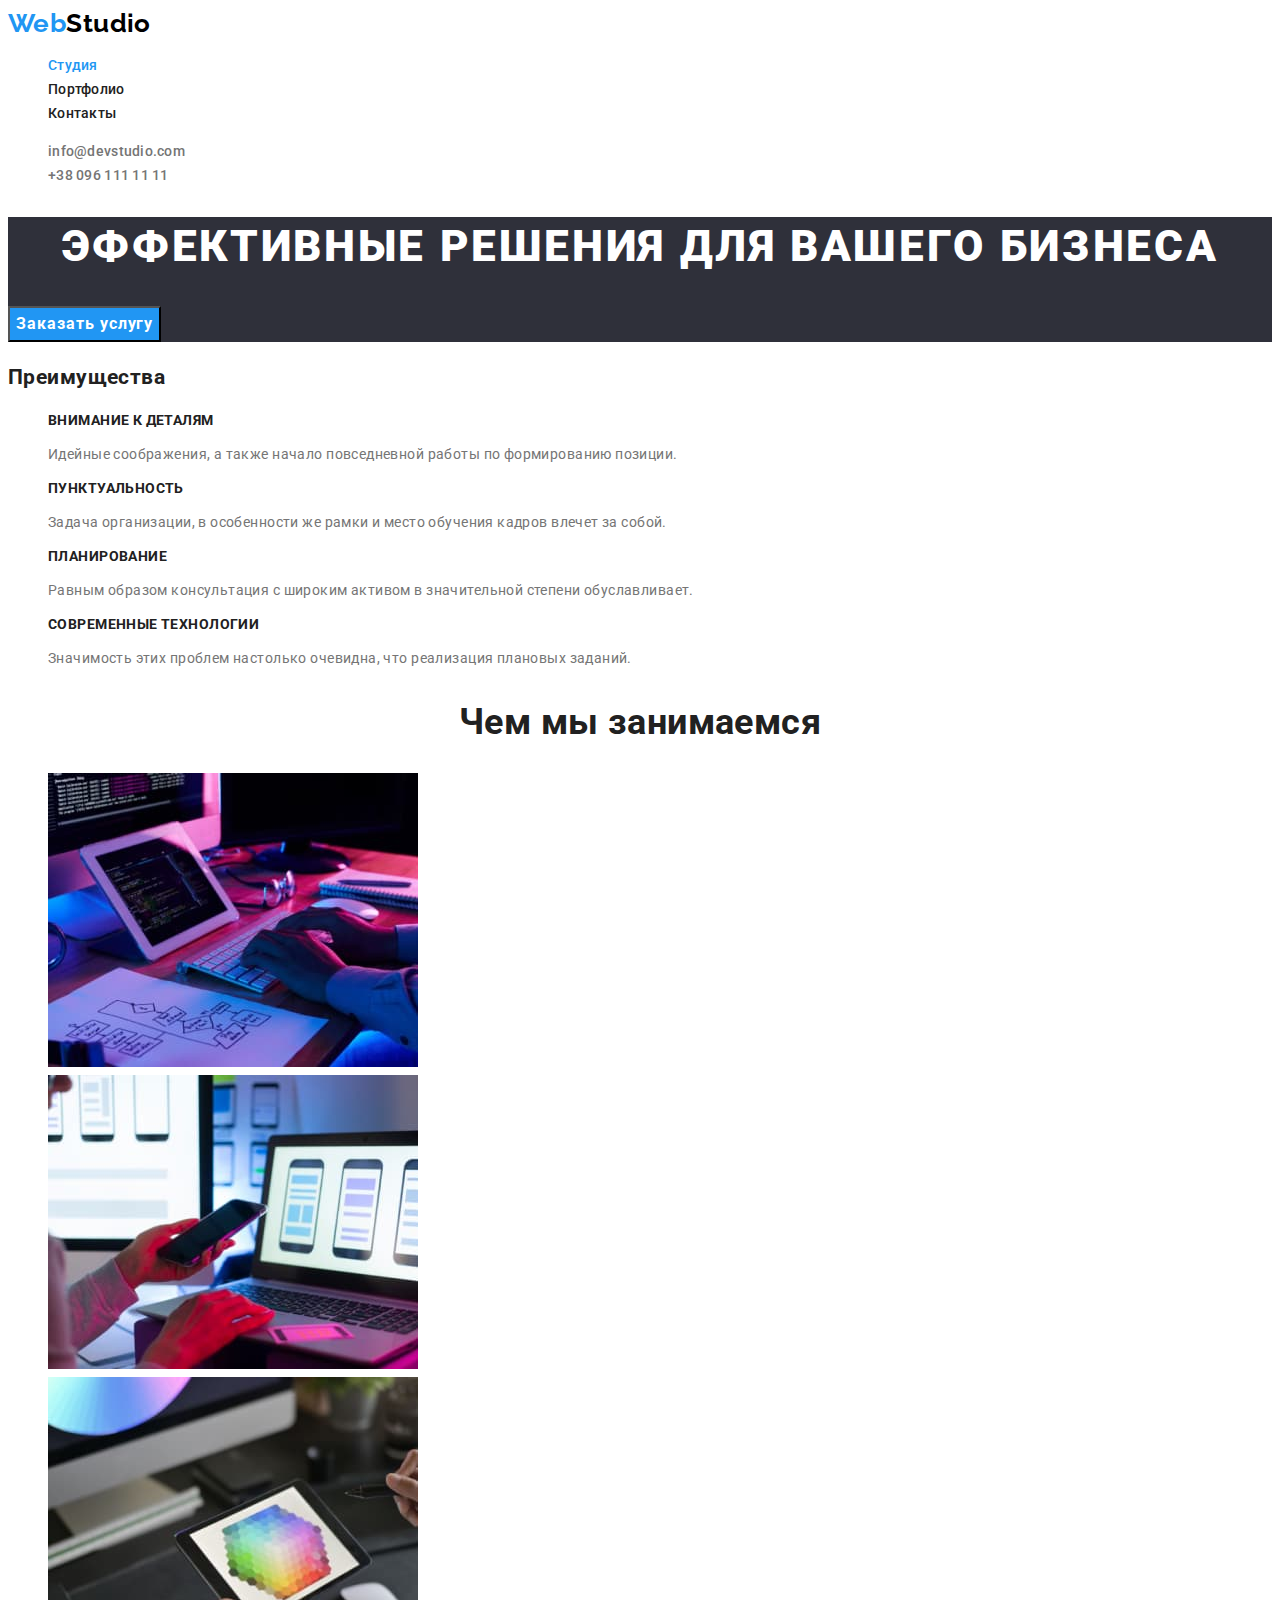
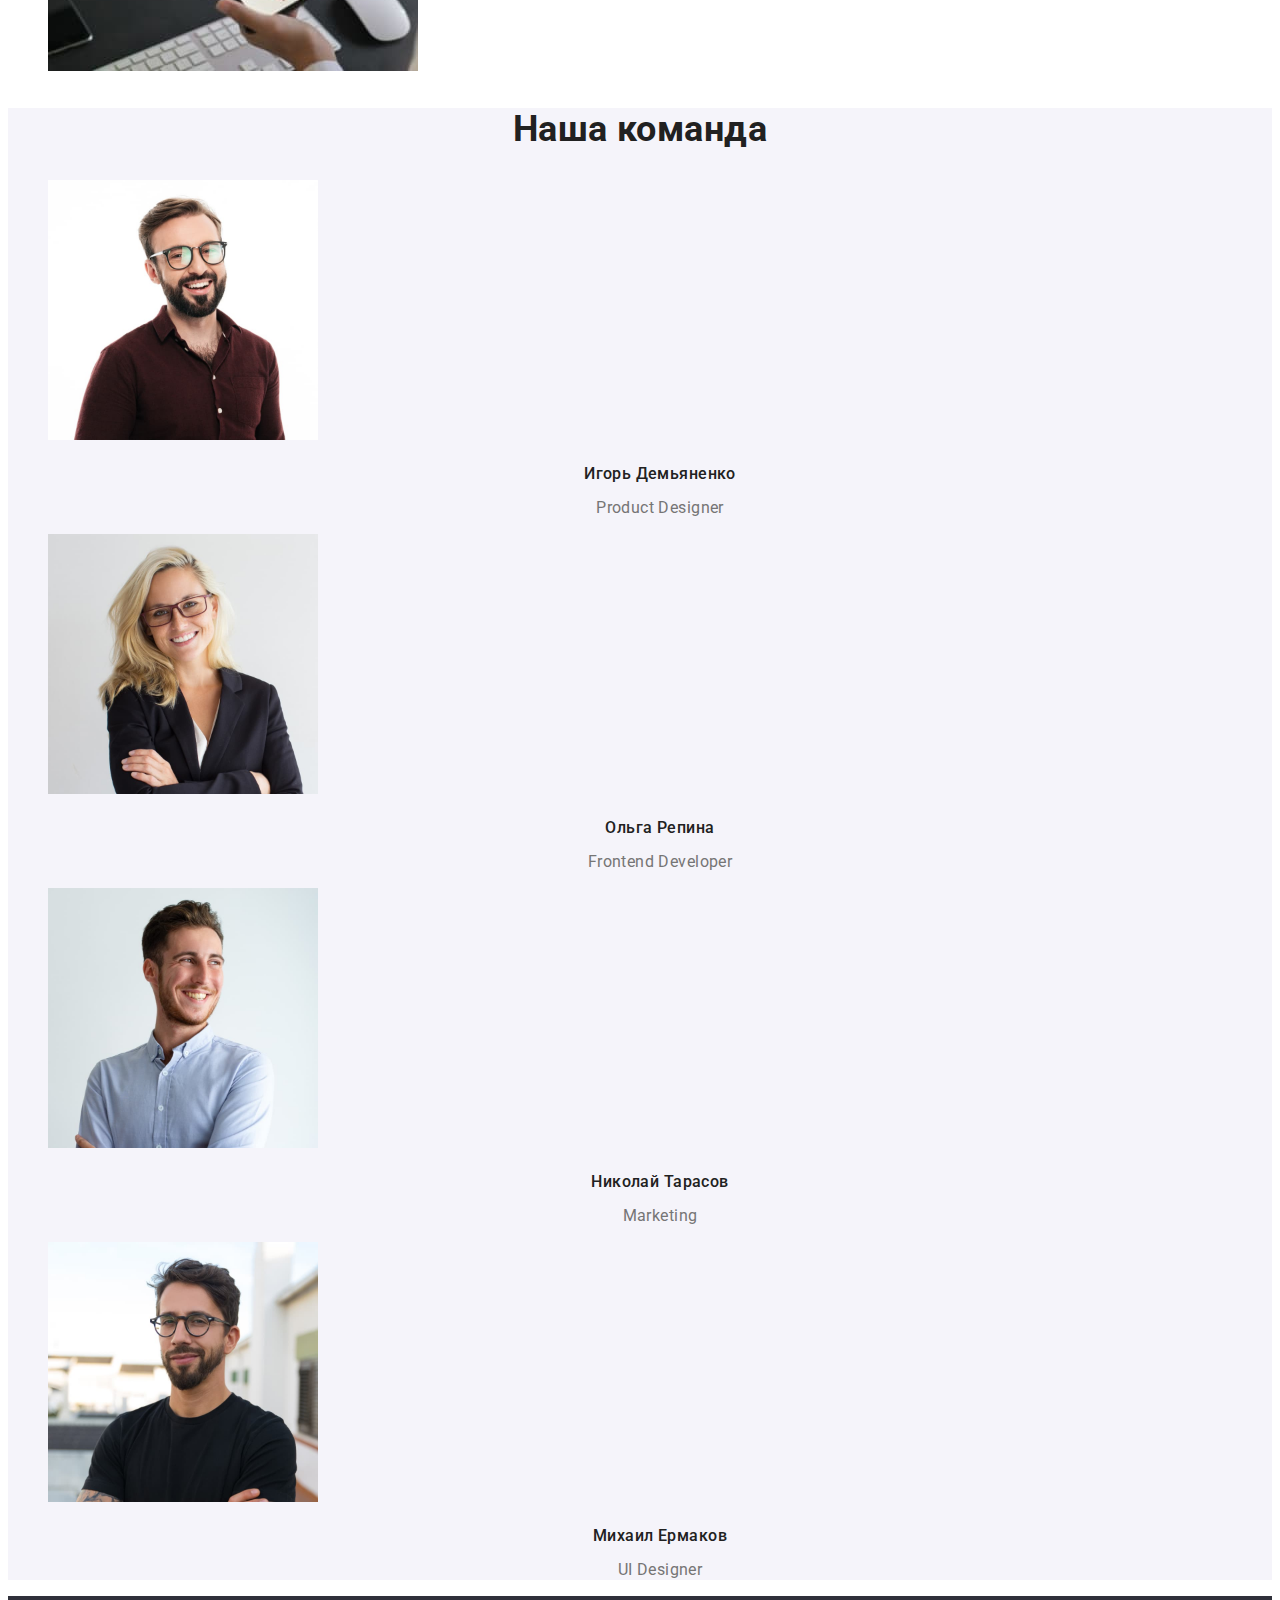
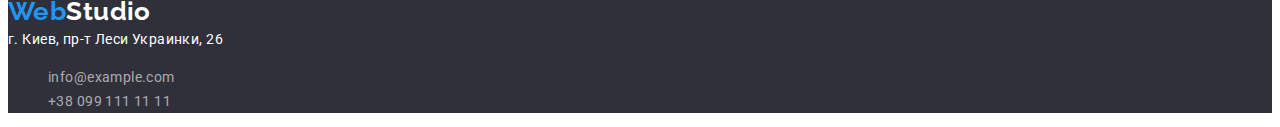
<file: index.html>
<!DOCTYPE html>
<html lang="ru">
<head>
    <meta charset="UTF-8">
    <meta http-equiv="X-UA-Compatible" content="IE=edge">
    <meta name="viewport" content="width=device-width, initial-scale=1.0">
    <title>Студия</title>
    <link href="https://fonts.googleapis.com/css2?family=Raleway:wght@700&family=Roboto:wght@400;500;700;900&display=swap" rel="stylesheet"/>
    <link rel="stylesheet" href="./css/styles.css">
</head>
<body>
    <!-- Шапка сайта -->
    <header>
    
        <nav>
            <a href="./index.html" class="logo link"> <span class="logo-accent">Web</span>Studio</a>
            <ul class="list">
                <li> <a href="./index.html" class="nav-link link current">Студия</a> </li>
                <li> <a href="./portfolio.html" class="nav-link link">Портфолио</a> </li>
                <li> <a href="" class="nav-link link">Контакты</a> </li>
            </ul>
        </nav>
        <ul class="list">
            <li> <a href="mailto:info@devstudio.com" class="contacts link">info@devstudio.com</a> </li>
            <li> <a href="tel:+380961111111" class="contacts link">+38 096 111 11 11</a> </li>
        </ul>
    
    </header>


    <!-- Основная часть -->
    <main>
        <!-- Герой -->
        <section class="hero">
            <h1 class="title-hero">Эффективные решения для вашего бизнеса</h1>
            <button type="button" class="button-hero">Заказать услугу</button>
        </section>

        <!-- Преимущества -->
        <section>
            <h2 class="no-title">Преимущества</h2>
            <ul class="list">
                <li>
                    <h3 class="advantage-title">Внимание к деталям</h3>
                    <p>Идейные соображения, а также начало повседневной работы по формированию позиции.</p>
                </li>
                <li>
                    <h3 class="advantage-title">Пунктуальность</h3>
                    <p>Задача организации, в особенности же рамки и место обучения кадров влечет за собой.</p>
                </li>
                <li>
                    <h3 class="advantage-title">Планирование</h3>
                    <p>Равным образом консультация с широким активом в значительной степени обуславливает.</p>
                </li>
                <li>
                    <h3 class="advantage-title">Современные технологии</h3>
                    <p>Значимость этих проблем настолько очевидна, что реализация плановых заданий.</p>
                </li>
            </ul>
        </section>

        <!-- Чем мы занимаемся -->
        <section>
            <h2 class="section-title">Чем мы занимаемся</h2>
            <ul class="list">
                <li>
                    <img src="./images/img1.jpg" alt="Разработка десктопных приложений" width="370">
                </li>
                <li>
                    <img src="./images/img2.jpg" alt="Разработка мобильных приложений" width="370">
                </li>
                <li>
                    <img src="./images/img3.jpg" alt="Дизайн визуального оформления" width="370">
                </li>
            </ul>
        </section>

        <!-- Наша команда -->
        <section class="team">
            <h2 class="section-title">Наша команда</h2>
            <ul class="list">
                <li>
                    <img src="./images/photo1.jpg" alt="Игорь Демьяненко" width="270">
                    <h3 class="team-title">Игорь Демьяненко</h3>
                    <p class="team-position">Product Designer</p>
                </li>
                <li>
                    <img src="./images/photo2.jpg" alt="Ольга Репина" width="270">
                    <h3 class="team-title">Ольга Репина</h3>
                    <p class="team-position">Frontend Developer</p>
                </li>
                <li>
                    <img src="./images/photo3.jpg" alt="Николай Тарасов" width="270">
                    <h3 class="team-title">Николай Тарасов</h3>
                    <p class="team-position">Marketing</p>
                </li>
                <li>
                    <img src="./images/photo4.jpg" alt="Михаил Ермаков" width="270">
                    <h3 class="team-title">Михаил Ермаков</h3>
                    <p class="team-position">UI Designer</p>
                </li>
            </ul>
        </section>

    </main>

    <!-- Подвал сайта -->
    <footer>
        <a href="./index.html" class="logo link"> <span class="logo-accent">Web</span>Studio</a>
        <address>г. Киев, пр-т Леси Украинки, 26</address>
        <ul class="list">
            <li> <a href="mailto:info@example.com" class="contacts link">info@example.com</a> </li>
            <li> <a href="tel:+380991111111" class="contacts link">+38 099 111 11 11</a> </li>
        </ul>
    </footer>

</body>
</html>
</file>
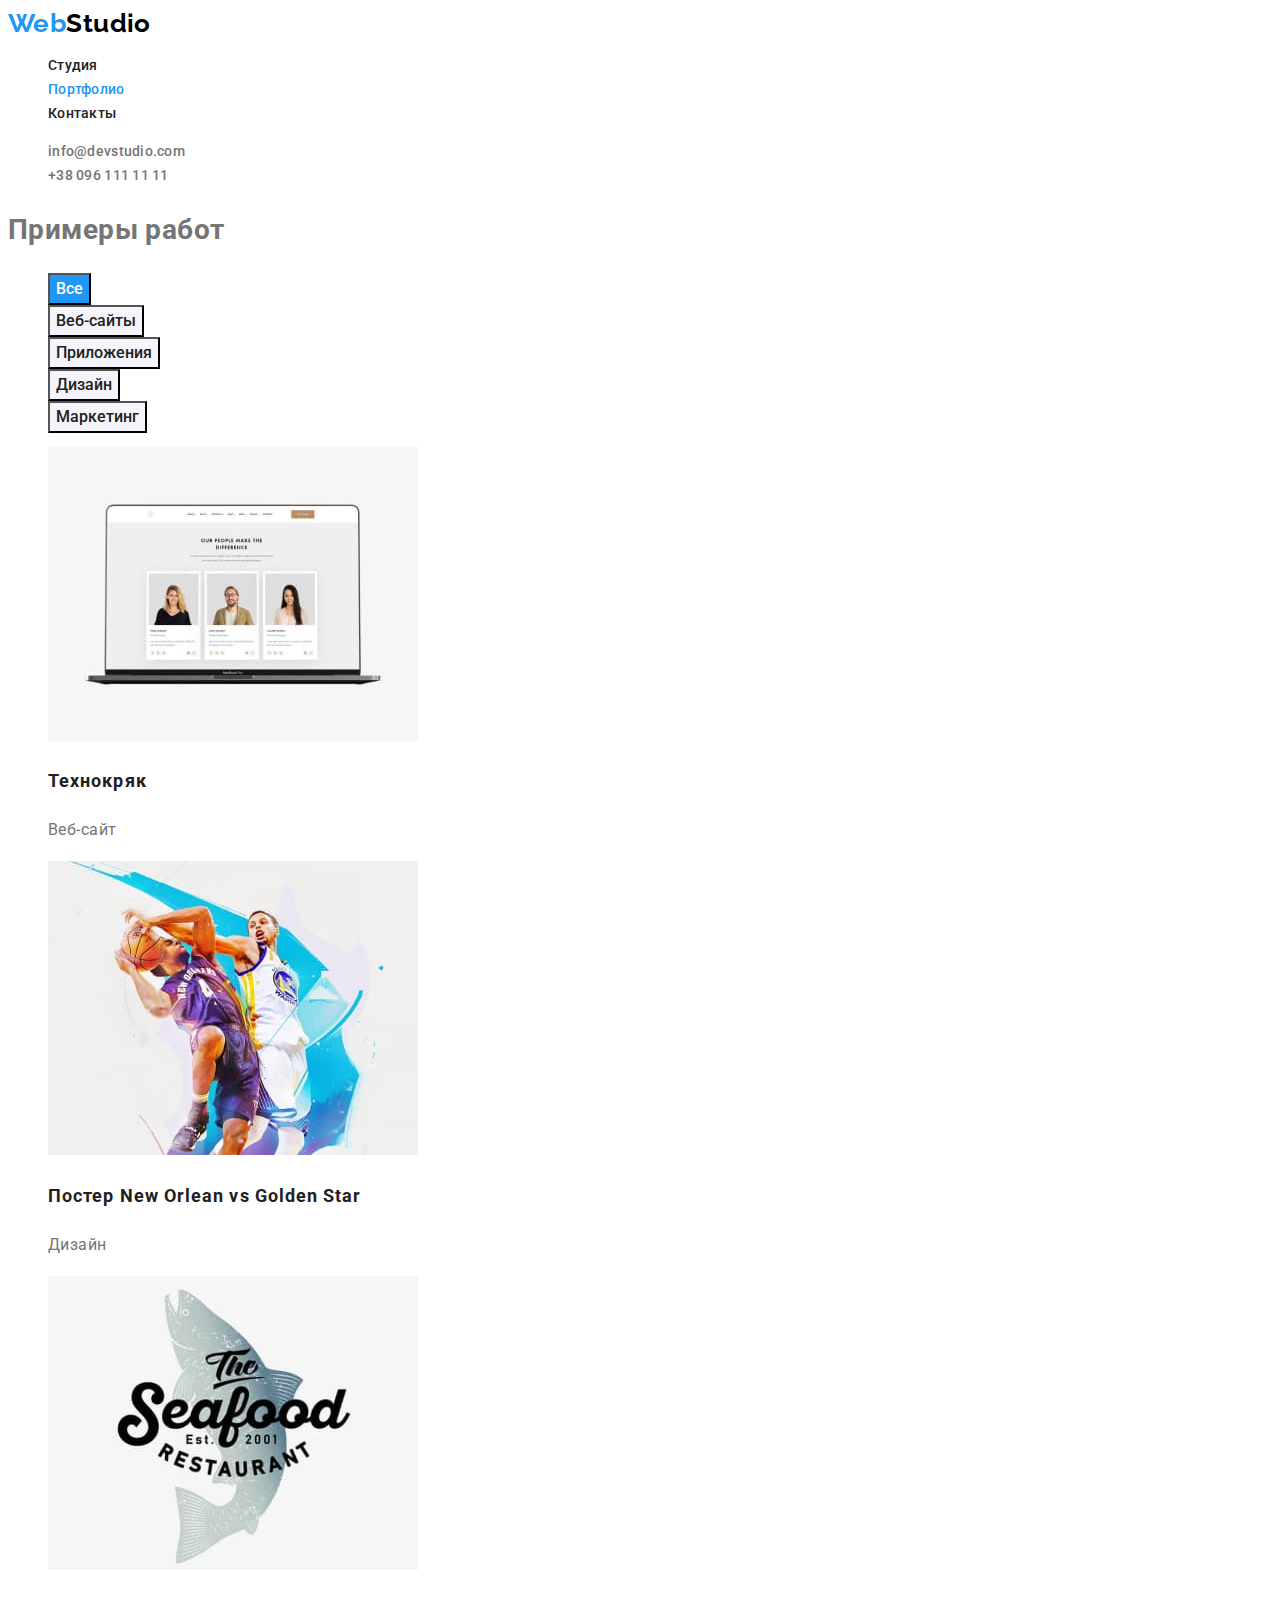
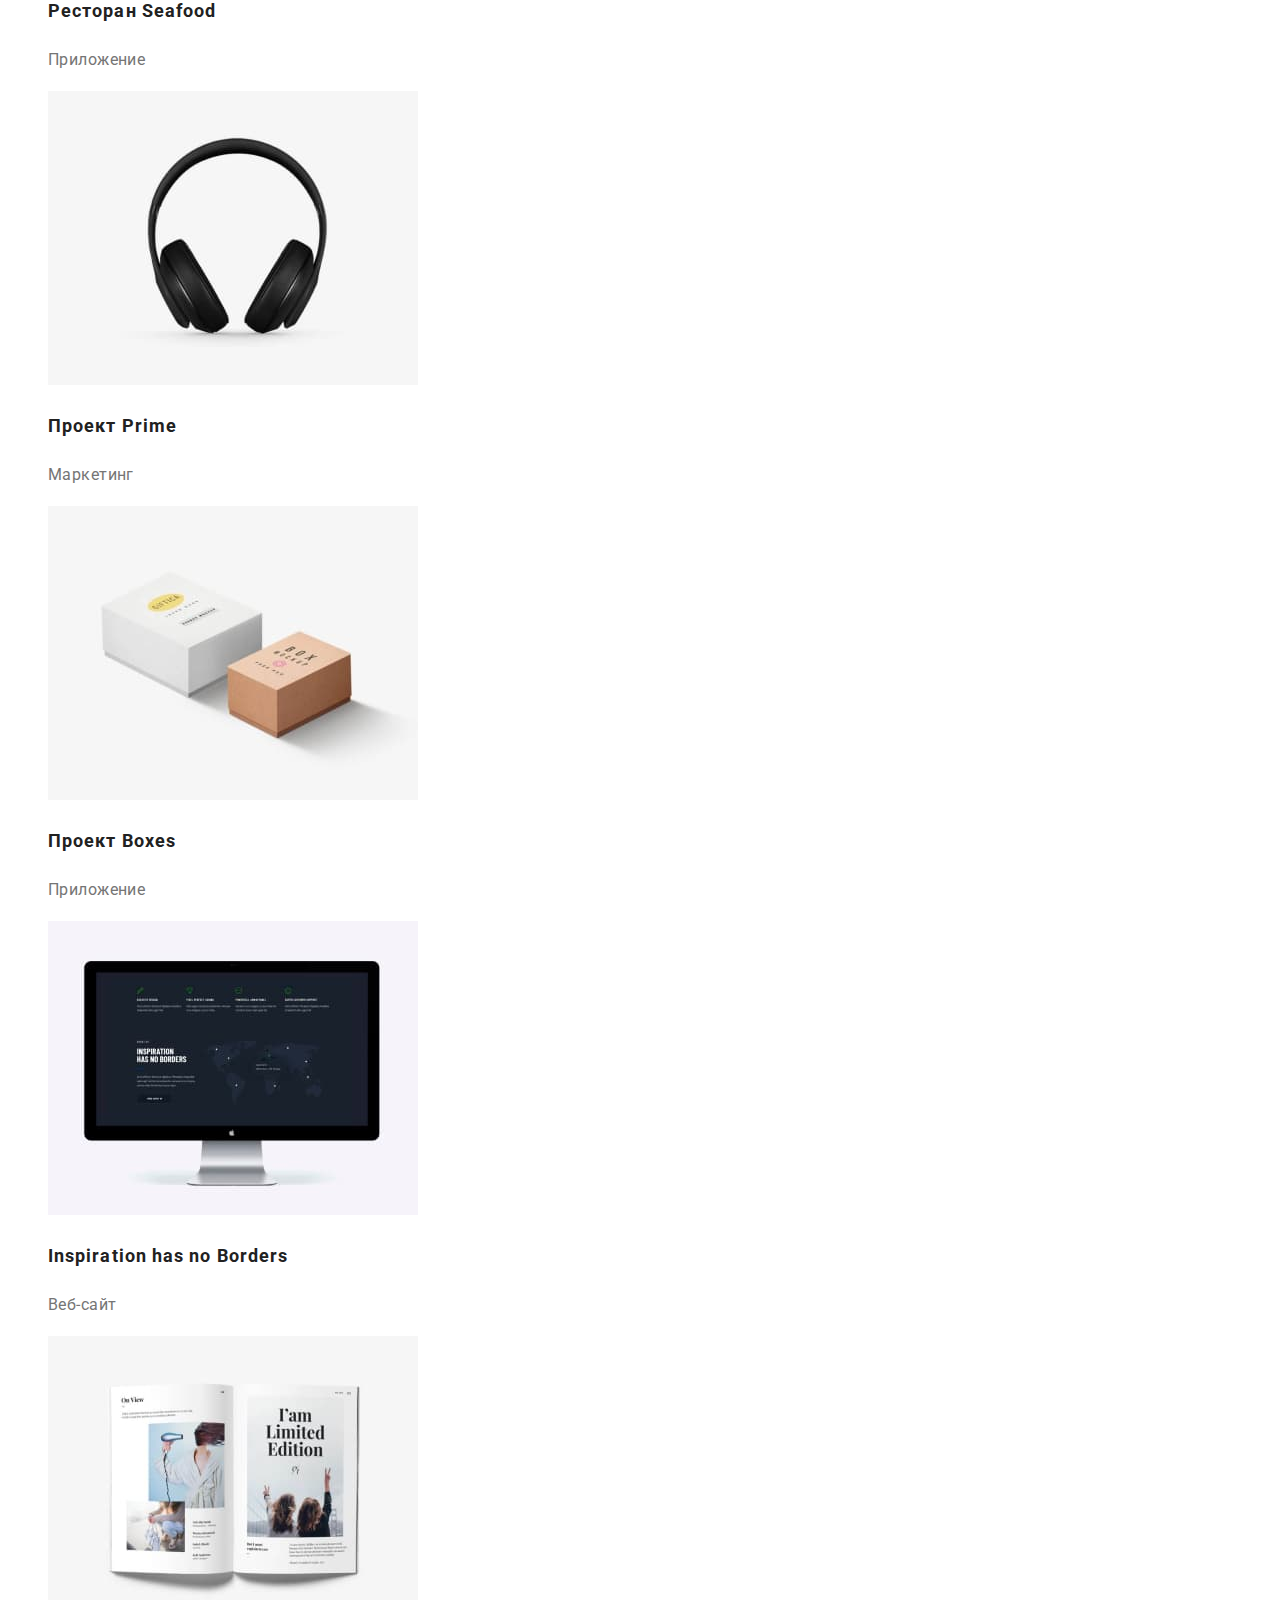
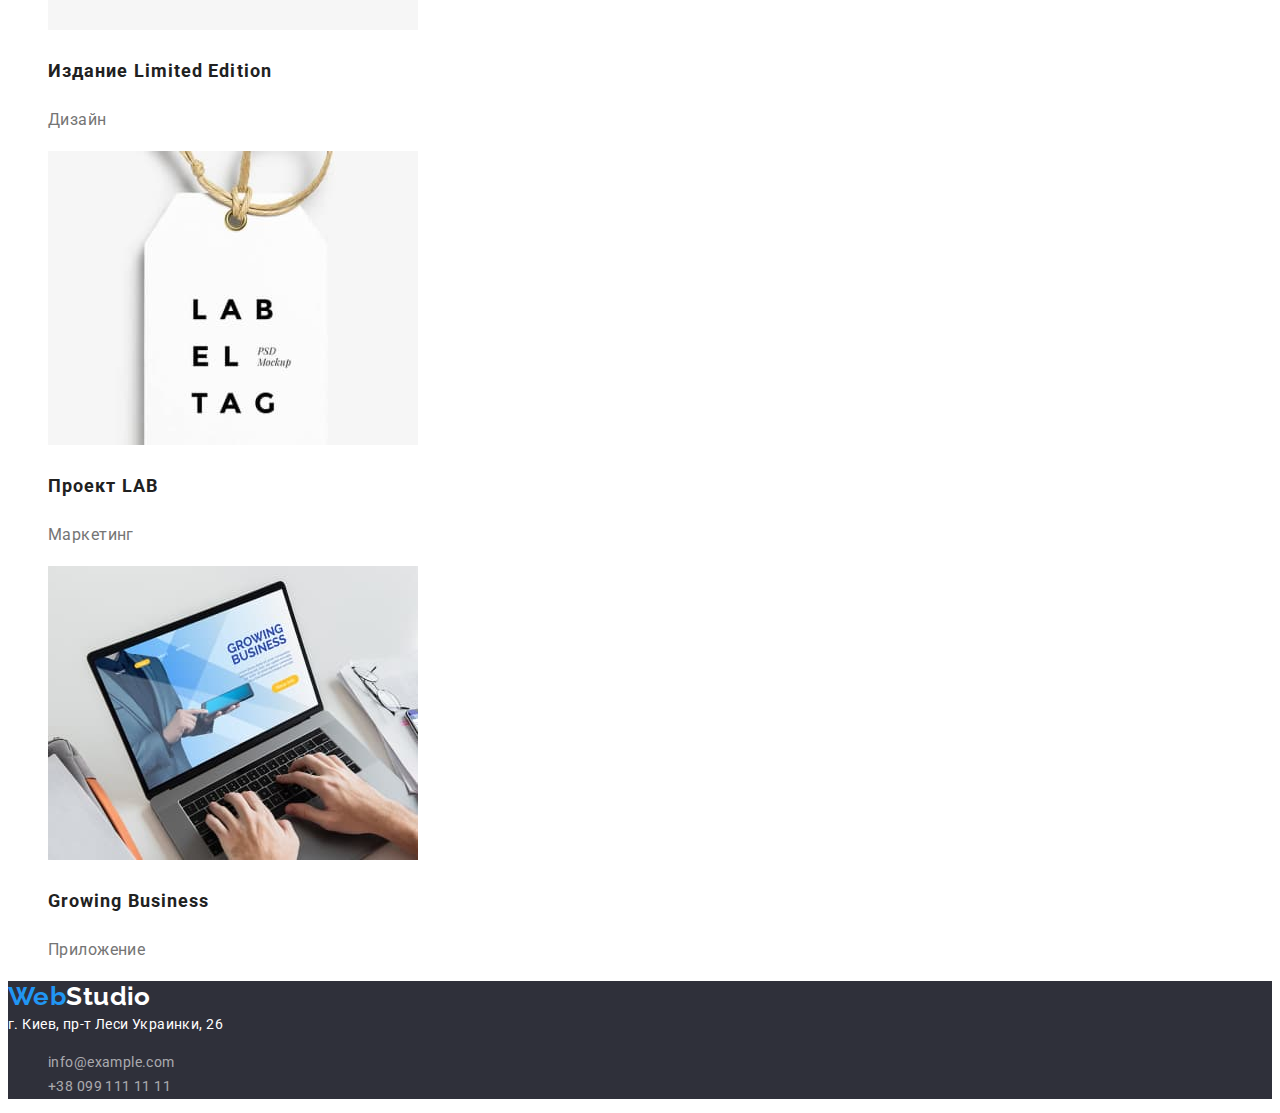
<file: portfolio.html>
<!DOCTYPE html>
<html lang="ru">

<head>
    <meta charset="UTF-8">
    <meta http-equiv="X-UA-Compatible" content="IE=edge">
    <meta name="viewport" content="width=device-width, initial-scale=1.0">
    <title>Портфолио</title>
    <link href="https://fonts.googleapis.com/css2?family=Raleway:wght@700&family=Roboto:wght@400;500;700;900&display=swap" rel="stylesheet"/>
    <link rel="stylesheet" href="./css/styles.css">
</head>

<body>
    <!-- Шапка сайта -->
    <header>

        <nav>
            <a href="./index.html" class="logo link"> <span class="logo-accent">Web</span>Studio</a>
            <ul class="list">
                <li> <a href="./index.html" class="nav-link link">Студия</a> </li>
                <li> <a href="./portfolio.html" class="nav-link link current">Портфолио</a> </li>
                <li> <a href="" class="nav-link link">Контакты</a> </li>
            </ul>
        </nav>
        <ul class="list">
            <li> <a href="mailto:info@devstudio.com" class="contacts link">info@devstudio.com</a> </li>
            <li> <a href="tel:+380961111111" class="contacts link">+38 096 111 11 11</a> </li>
        </ul>

    </header>

    <!-- Основная часть -->
    <main>
        <section>
            <h1 class="no-title">Примеры работ</h1>
            <ul class="list">
                <li> <button type="button" class="work-filter active">Все</button> </li>
                <li> <button type="button" class="work-filter">Веб-сайты</button> </li>
                <li> <button type="button" class="work-filter">Приложения</button> </li>
                <li> <button type="button" class="work-filter">Дизайн</button> </li>
                <li> <button type="button" class="work-filter">Маркетинг</button> </li>
            </ul>

            <ul class="list">
                <li> <a href="" class="link">
                    <img src="./images/portfolio_1.jpg" alt="Веб-сайт" width="370">
                    <h2 class="work-title">Технокряк</h2>
                    <p class="work-category">Веб-сайт</p>
                </a> </li>

                <li> <a href="" class="link">
                        <img src="./images/portfolio_2.jpg" alt="Два баскетболиста" width="370">
                        <h2 class="work-title">Постер New Orlean vs Golden Star</h2>
                        <p class="work-category">Дизайн</p>
                </a> </li>

                <li> <a href="" class="link">
                        <img src="./images/portfolio_3.jpg" alt="Логотип рыбного ресторана" width="370">
                        <h2 class="work-title">Ресторан Seafood</h2>
                        <p class="work-category">Приложение</p>
                </a> </li>

                <li> <a href="" class="link">
                        <img src="./images/portfolio_4.jpg" alt="Наушники" width="370">
                        <h2 class="work-title">Проект Prime</h2>
                        <p class="work-category">Маркетинг</p>
                </a> </li>

                <li> <a href="" class="link">
                        <img src="./images/portfolio_5.jpg" alt="Коробки" width="370">
                        <h2 class="work-title">Проект Boxes</h2>
                        <p class="work-category">Приложение</p>
                </a> </li>

                <li> <a href="" class="link">
                        <img src="./images/portfolio_6.jpg" alt="Монитор" width="370">
                        <h2 class="work-title">Inspiration has no Borders</h2>
                        <p class="work-category">Веб-сайт</p>
                </a> </li>

                <li> <a href="" class="link">
                        <img src="./images/portfolio_7.jpg" alt="Журнал" width="370">
                        <h2 class="work-title">Издание Limited Edition</h2>
                        <p class="work-category">Дизайн</p>
                </a> </li>

                <li> <a href="" class="link">
                        <img src="./images/portfolio_8.jpg" alt="Бирка" width="370">
                        <h2 class="work-title">Проект LAB</h2>
                        <p class="work-category">Маркетинг</p>
                </a> </li>

                <li> <a href="" class="link">
                        <img src="./images/portfolio_9.jpg" alt="Человек печатает на ноутбуке" width="370">
                        <h2 class="work-title">Growing Business</h2>
                        <p class="work-category">Приложение</p>
                </a> </li>
            </ul>
        </section>
        

    </main>

    <!-- Подвал сайта -->
    <footer>
        <a href="./index.html" class="logo link"> <span class="logo-accent">Web</span>Studio</a>
        <address>г. Киев, пр-т Леси Украинки, 26</address>
        <ul class="list">
            <li> <a href="mailto:info@example.com" class="contacts link">info@example.com</a> </li>
            <li> <a href="tel:+380991111111" class="contacts link">+38 099 111 11 11</a> </li>
        </ul>
    </footer>

</body>

</html>
</file>
<file: css/styles.css>
:root {
    --primary-text-color: #757575;
    --title-text-color: #212121;
    --accent-color: #2196F3;
    --white-color: #FFFFFF;

    --background-dark-color: #2F303A;
    --background-light-color: #F5F4FA;
}

body {
    color: var(--primary-text-color);
    background-color: var(--white-color);

    font-family: 'Roboto', sans-serif;
    font-size: 14px;
    line-height: 1.71;
    letter-spacing: 0.03em;
}

.list {list-style: none;}

.link {
    color: inherit;
    text-decoration: none;
}

h2, h3, h4, h5, h6 {
    color: var(--title-text-color);
}

.section-title {
    font-size: 36px;
    line-height: 1.17;
    text-align: center;
}

/* Header */

.logo {
    color: #000000;
    font-family: 'Raleway', sans-serif;
    font-weight: 700;
    font-size: 26px;
    line-height: 1.19;
}

.logo-accent {
    color: var(--accent-color);
}

.nav-link {
    color: var(--title-text-color);
}

.nav-link:hover, .nav-link:focus, .nav-link.current {
    color: var(--accent-color);
}

header .contacts:hover, 
header .contacts:focus {
    color: var(--accent-color);
}

.nav-link, 
header .contacts {
    font-weight: 500;
    line-height: 1.14;
    letter-spacing: 0.02em;
}

/* Main Студия */
/* Hero */

.hero {
    background-color: var(--background-dark-color);
}

.title-hero {
    color: var(--white-color);

    font-weight: 900;
    font-size: 44px;
    line-height: 1.36;
    text-align: center;
    letter-spacing: 0.06em;
    text-transform: uppercase;
}

.button-hero {
    color: var(--white-color);
    background-color: var(--accent-color);

    cursor: pointer;

    font-family: inherit;
    font-weight: 700;
    font-size: 16px;
    line-height: 1.88;
    display: flex;
    align-items: center;
    text-align: center;
    letter-spacing: 0.06em;
}

/* Sections */
/* Преимущества */

.advantage-title {
    font-size: 14px;
    line-height: 1.14;
    text-transform: uppercase;
} 

/* Team */

.team {
    background-color: var(--background-light-color);
}

.team-title {
    font-weight: 500;
    font-size: 16px;
    line-height: 1.19;
    text-align: center;
}

.team-position {
    font-size: 16px;
    line-height: 1.18;
    text-align: center;
}

/* Main Портфолио */

.work-filter {
    color: var(--title-text-color);
    background-color: var(--background-light-color);

    cursor: pointer;

    font-family: inherit;
    font-weight: 500;
    font-size: 16px;
    line-height: 1.62;
    text-align: center;
}

.work-filter:hover,
.work-filter:focus, 
.work-filter.active {
    color: var(--white-color);
    background-color: var(--accent-color);
}

.work-title {
    font-size: 18px;
    line-height: 2;
    letter-spacing: 0.06em;
}

.work-category {
    font-size: 16px;
    line-height: 1.88;
}

/* Foooter */

footer {
    background-color: var(--background-dark-color);
}

footer .logo {
    color: #FFFFFF;
}

address {
    color: var(--white-color);

    font-style: normal;
}

footer .contacts {
    color: rgba(255, 255, 255, 0.6);
}

footer .contacts:hover,
footer .contacts:focus {
    color: var(--accent-color);
}
</file>
